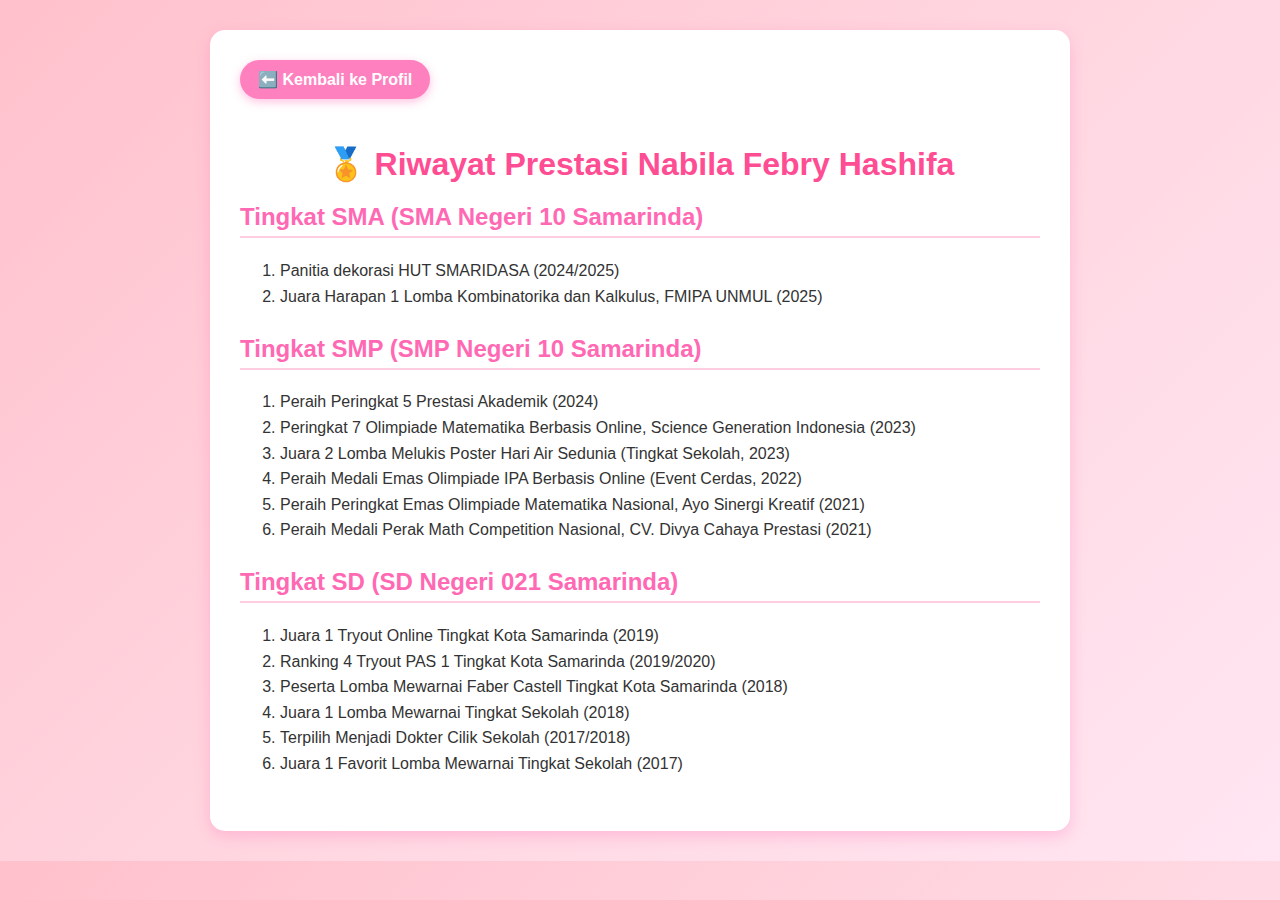
<file: prestasi.html>
<!DOCTYPE html>
<html lang="id">
<head>
  <meta charset="UTF-8">
  <meta name="viewport" content="width=device-width, initial-scale=1.0">
  <title>Riwayat Prestasi - Nabila Febry Hashifa</title>
  <link rel="stylesheet" href="mingyu.css">
  <style>
    body {
      background: linear-gradient(135deg, #ffc1cc, #ffd6e0, #ffe6f2);
      font-family: "Nunito", sans-serif;
      color: #333;
      margin: 0;
      padding: 30px;
    }

    .container {
      max-width: 800px;
      margin: auto;
      background: #fff;
      border-radius: 15px;
      padding: 30px;
      box-shadow: 0 5px 15px rgba(255, 105, 180, 0.3);
      animation: fadeIn 1s ease-in-out;
    }

    h1 {
      text-align: center;
      color: #ff4d94;
      margin-bottom: 20px;
    }

    h2 {
      color: #ff69b4;
      border-bottom: 2px solid #ffcce0;
      padding-bottom: 5px;
    }

    ol {
      margin-left: 20px;
      margin-bottom: 25px;
      line-height: 1.6;
    }

    /* Tombol Kembali */
    .back-btn {
      display: inline-block;
      background-color: #ff80bf;
      color: white;
      text-decoration: none;
      padding: 10px 18px;
      border-radius: 25px;
      font-weight: bold;
      transition: all 0.3s ease;
      box-shadow: 0 3px 10px rgba(255, 105, 180, 0.4);
      margin-bottom: 25px;
    }

    .back-btn:hover {
      background-color: #ff4da6;
      transform: scale(1.05);
      box-shadow: 0 4px 12px rgba(255, 80, 160, 0.5);
    }

    @keyframes fadeIn {
      from { opacity: 0; transform: translateY(20px); }
      to { opacity: 1; transform: translateY(0); }
    }
  </style>
</head>
<body>
  <div class="container">
    <!-- Tombol Kembali -->
    <a href="index.html" class="back-btn">⬅️ Kembali ke Profil</a>

    <h1>🏅 Riwayat Prestasi Nabila Febry Hashifa</h1>

    <h2>Tingkat SMA (SMA Negeri 10 Samarinda)</h2>
    <ol>
      <li>Panitia dekorasi HUT SMARIDASA (2024/2025)</li>
      <li>Juara Harapan 1 Lomba Kombinatorika dan Kalkulus, FMIPA UNMUL (2025)</li>
</ol>

    <h2>Tingkat SMP (SMP Negeri 10 Samarinda)</h2>
    <ol>
      <li>Peraih Peringkat 5 Prestasi Akademik (2024)</li>
      <li>Peringkat 7 Olimpiade Matematika Berbasis Online, Science Generation Indonesia (2023)</li>
      <li>Juara 2 Lomba Melukis Poster Hari Air Sedunia (Tingkat Sekolah, 2023)</li>
      <li>Peraih Medali Emas Olimpiade IPA Berbasis Online (Event Cerdas, 2022)</li>
      <li>Peraih Peringkat Emas Olimpiade Matematika Nasional, Ayo Sinergi Kreatif (2021)</li>
      <li>Peraih Medali Perak Math Competition Nasional, CV. Divya Cahaya Prestasi (2021)</li>
    </ol>

    <h2>Tingkat SD (SD Negeri 021 Samarinda)</h2>
    <ol>
      <li>Juara 1 Tryout Online Tingkat Kota Samarinda (2019)</li>
      <li>Ranking 4 Tryout PAS 1 Tingkat Kota Samarinda (2019/2020)</li>
      <li>Peserta Lomba Mewarnai Faber Castell Tingkat Kota Samarinda (2018)</li>
      <li>Juara 1 Lomba Mewarnai Tingkat Sekolah (2018)</li>
      <li>Terpilih Menjadi Dokter Cilik Sekolah (2017/2018)</li>
      <li>Juara 1 Favorit Lomba Mewarnai Tingkat Sekolah (2017)</li>
    </ol>
  </div>
</body>
</html>
</file>
<file: mingyu.css>
body {
  font-family: "Poppins", sans-serif;
  background: linear-gradient(180deg, #ffe4ec, #ffd6eb, #ffc1d3, #ffb6c1);
  margin: 0;
  padding: 0;
  color: #4a0048;
  scroll-behavior: smooth;
  transition: background 1s ease-in-out;
}

header {
  background-color: #ff8fab;
  color: white;
  text-align: center;
  padding: 25px 10px;
  border-bottom: 5px solid #ff5c8d;
  border-radius: 0 0 25px 25px;
  box-shadow: 0 4px 8px rgba(255, 92, 141, 0.3);
  animation: fadeDown 1s ease;
}

::content {
    margin: top 60px;
}

    .profile-pic {
        width: 180px;
        height: 180px;
        border-radius: 50%;
        object-fit: cover;
        border:4px solid #ff8fab;
        margin-bottom: 20px;
    }

@keyframes fadeDown {
  from { transform: translateY(-20px); opacity: 0; }
  to { transform: translateY(0); opacity: 1; }
}

nav a {
  color: white;
  text-decoration: none;
  margin: 0 15px;
  font-weight: bold;
  font-size: 16px;
  transition: 0.3s;
}

nav a:hover {
  color: #fff0f6;
  text-shadow: 0 0 10px #fff;
  transform: scale(1.1);
}

.card {
  background-color: #fff0f6;
  margin: 30px auto;
  padding: 25px;
  max-width: 700px;
  border-radius: 25px;
  box-shadow: 0 0 15px rgba(255, 105, 180, 0.3);
  border: 2px solid #ffc1d3;
  transition: transform 0.3s ease, box-shadow 0.3s ease;
}

.card:hover {
  transform: scale(1.02);
  box-shadow: 0 0 25px rgba(255, 150, 200, 0.6);
}

.card h2 {
  color: #ff5c8d;
  text-shadow: 0 0 5px #ffcce0;
}

.card img {
  width: 60px;
  margin: 10px 0;
}

.profile-pic {
  width: 150px;
  height: 150px;
  border-radius: 50%;
  object-fit: cover;
  margin: 10px 0;
  box-shadow: 0 0 20px #ff9ec4;
  border: 4px solid #ffe6f2;
  animation: glow 3s infinite alternate;
}

@keyframes glow {
  from { box-shadow: 0 0 10px #ffb6c1; }
  to { box-shadow: 0 0 25px #ff69b4; }
}

ul {
  list-style-type: "💗 ";
  line-height: 1.8;
}

a {
  color: #ff5c8d;
  text-decoration: none;
}

a:hover {
  text-decoration: underline;
  color: #ff2f72;
}

.fade-in {
  opacity: 0;
  transform: translateY(30px);
  animation: fadeIn 1s forwards;
}

@keyframes fadeIn {
  to {
    opacity: 1;
    transform: translateY(0);
  }
}

footer {
  text-align: center;
  padding: 15px;
  background-color: #ff8fab;
  color: white;
  border-top: 5px solid #ff5c8d;
  border-radius: 25px 25px 0 0;
  box-shadow: 0 -4px 8px rgba(255, 105, 180, 0.3);
}

html {
  scroll-behavior: smooth;
}

body {
  font-family: "Poppins", sans-serif;
  background: linear-gradient(180deg, #ffe4ec, #ffd6eb, #ffc1d3, #ffb6c1);
  margin: 0;
  padding: 0;
  color: #4a0048;
  scroll-behavior: smooth;
}

header {
  text-align: center;
  padding: 40px 20px;
  background: #ff8fab;
  color: white;
  border-bottom: 5px solid #ff5c8d;
  border-radius: 0 0 25px 25px;
  box-shadow: 0 4px 10px rgba(255, 105, 180, 0.4);
  animation: fadeDown 1s ease;
}

@keyframes fadeDown {
  from { opacity: 0; transform: translateY(-30px); }
  to { opacity: 1; transform: translateY(0); }
}

main {
  max-width: 900px;
  margin: 40px auto;
  padding: 20px;
}

.card {
  background: #fff0f6;
  padding: 25px 30px;
  border-radius: 20px;
  box-shadow: 0 0 15px rgba(255, 150, 200, 0.4);
  margin-bottom: 30px;
  transition: transform 0.3s ease, box-shadow 0.3s ease;
  border: 2px solid #ffc1d3;
}

.card:hover {
  transform: scale(1.02);
  box-shadow: 0 0 25px rgba(255, 100, 170, 0.6);
}

.card h2 {
  color: #ff5c8d;
  margin-bottom: 15px;
}

ol {
  line-height: 1.8;
  padding-left: 20px;
}

footer {
  text-align: center;
  background-color: #ff8fab;
  color: white;
  padding: 25px;
  border-top: 5px solid #ff5c8d;
  border-radius: 25px 25px 0 0;
}

.btn {
  display: inline-block;
  margin-top: 15px;
  background: #ff5c8d;
  color: white;
  padding: 10px 18px;
  border-radius: 20px;
  text-decoration: none;
  transition: 0.3s;
}

.btn:hover {
  background: #ff2f72;
}
</file>
